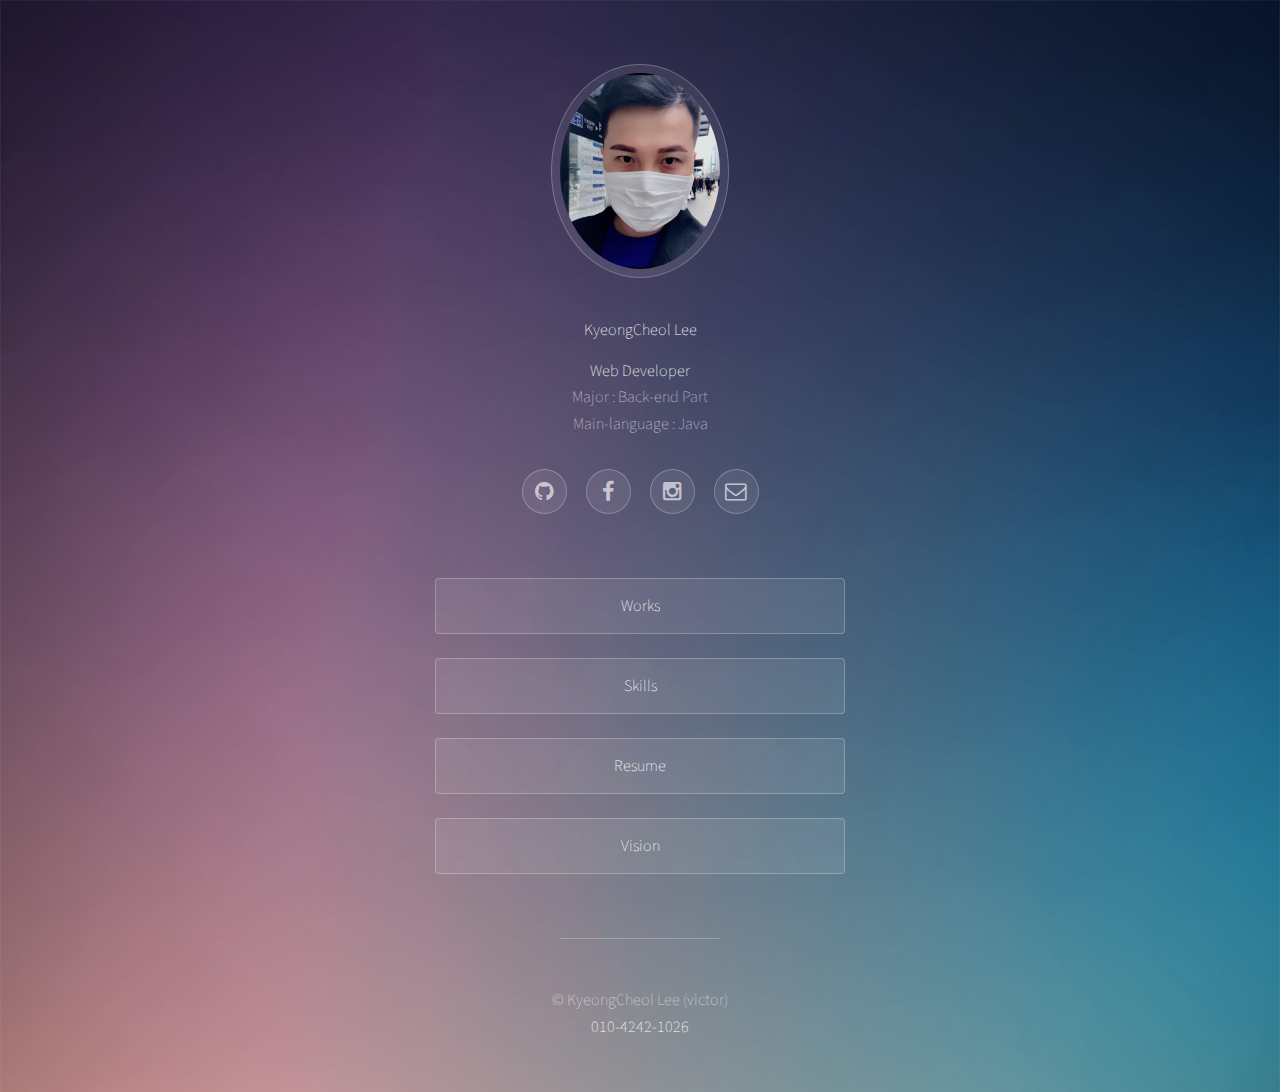
<file: index.html>
<!DOCTYPE HTML>
<html>

<head>
	<title>Visualize by TEMPLATED</title>
	<meta charset="utf-8" />
	<meta name="viewport" content="width=device-width, initial-scale=1" />
	<link rel="stylesheet" href="assets/css/main.css" />
</head>

<body>

	<!-- Wrapper -->
	<div id="wrapper">

		<!-- Header -->
		<header id="header">
			<span class="avatar"><img src="images/main.jpg" alt="" /></span>
			<h3>KyeongCheol Lee</h3>
			<p>
				<strong>Web Developer</strong><br>
				Major : Back-end Part<br>
				Main-language : Java
			</p>
			<ul class="icons">
				<li><a href="https://github.com/VICOTR-LEE" class="icon style2 fa-brands fa-github"><span
							class="label">Github</span></a></li>
				<li><a href="https://www.facebook.com/lee.kyeongcheol.1/" class="icon style2 fa-facebook"><span
							class="label">Facebook</span></a></li>
				<li><a href="https://www.instagram.com/lee_voooot/" class="icon style2 fa-instagram"><span
							class="label">Instagram</span></a></li>
				<li><a href="mailto:jjfyk789@naver.com" class="icon style2 fa-envelope-o"><span
							class="label">Email</span></a></li>
			</ul>
		</header>


		<!-- Main -->
		<section id="main">

			<!-- Thumbnails -->
			<section class="thumbnails">
				<div>
					<a href="Works.html">
						<h3>Works</h3>
					</a>
					<a href="Skills.html">
						<h3>Skills</h3>
					</a>
					<a href="Resume.html">
						<h3>Resume</h3>
					</a>
					<a href="Vision.html">
						<h3>Vision</h3>
					</a>
				</div>
			</section>

		</section>

		<!-- Footer -->
		<footer id="footer">
			<p style="text-align: center; margin: 20px;">&copy; KyeongCheol Lee (victor)<br>
				<strong>010-4242-1026</strong>
			</p>
		</footer>

	</div>
</body>

</html>
</file>
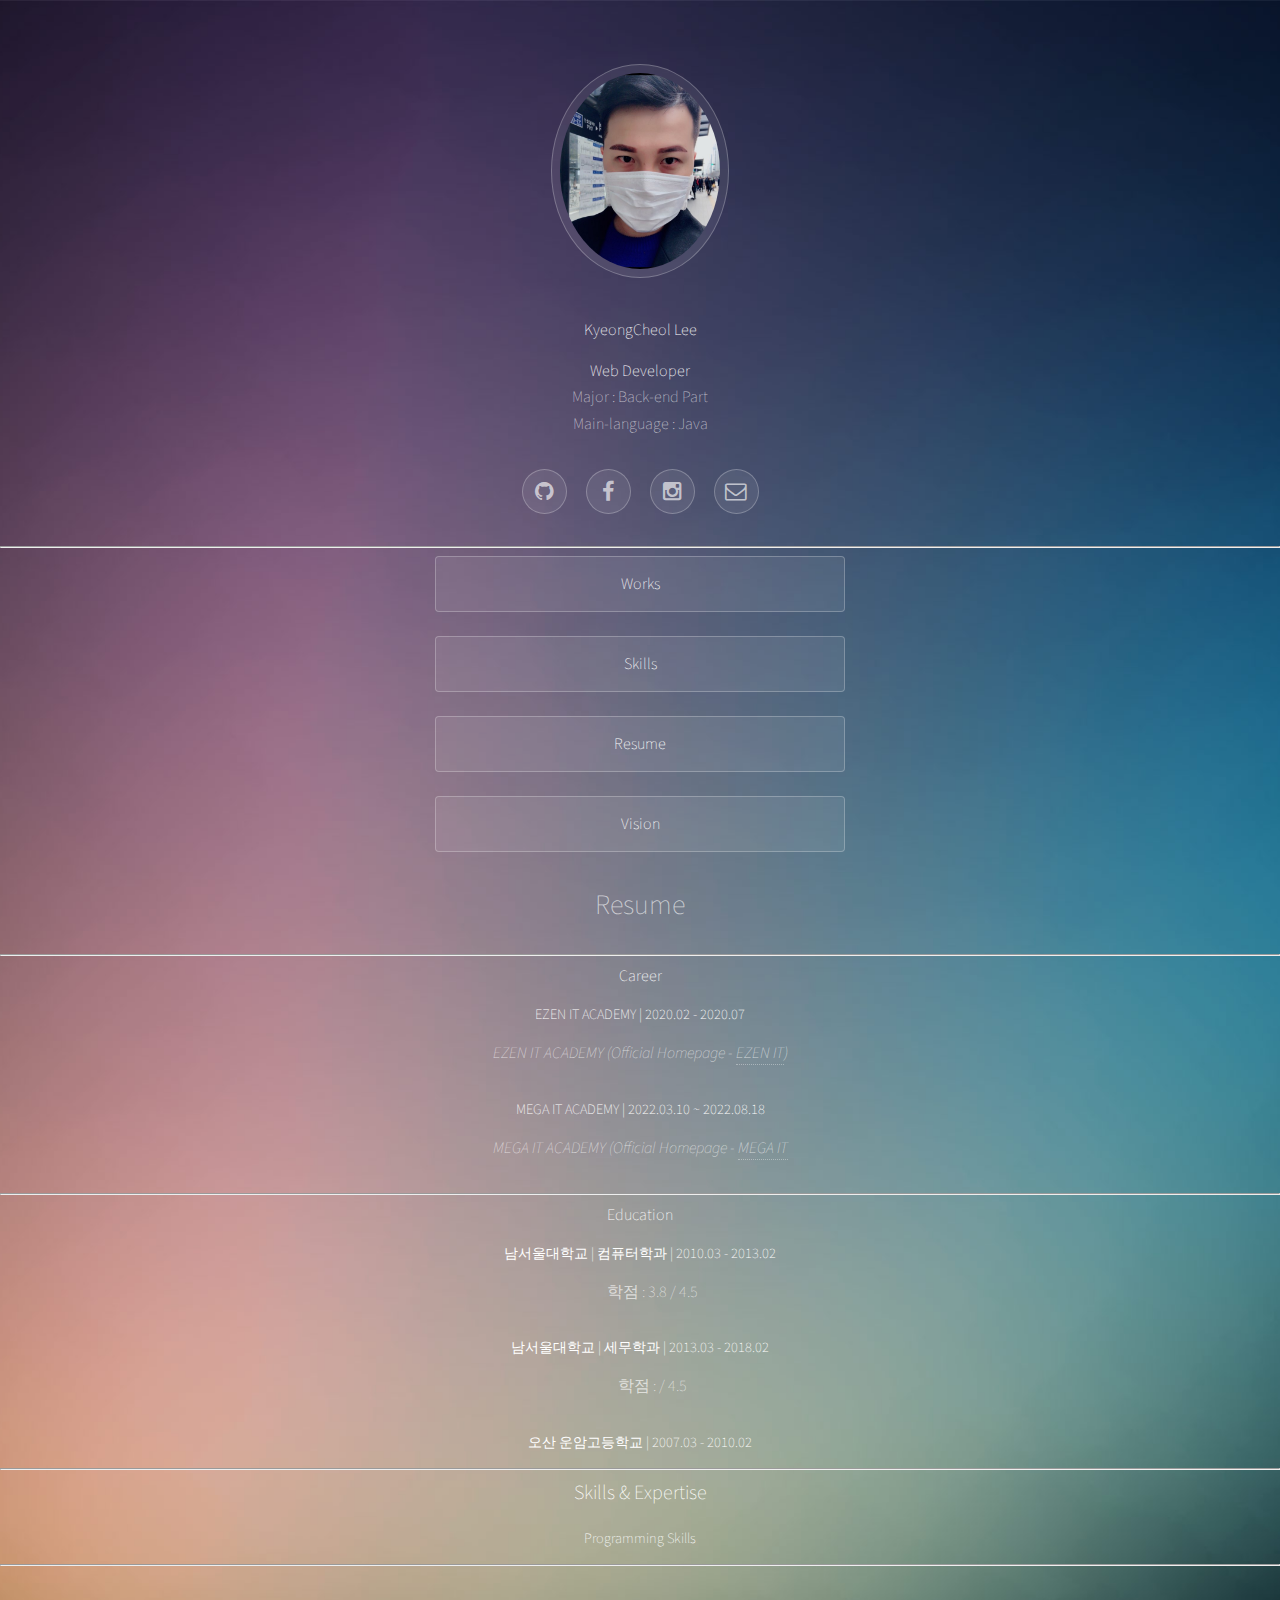
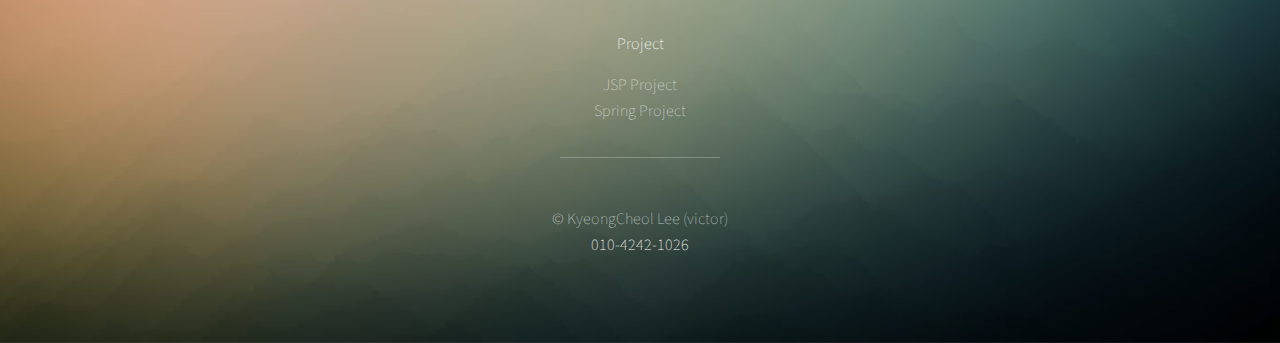
<file: Resume.html>
<!DOCTYPE HTML>
<html>

<head>
	<title>Visualize by TEMPLATED</title>
	<meta charset="utf-8" />
	<meta name="viewport" content="width=device-width, initial-scale=1" />
	<link rel="stylesheet" href="assets/css/main.css" />
</head>

<body>

	<!-- Wrapper -->
	<div id="wrapper">

		<!-- Header -->
		<header id="header">
			<span class="avatar"><img src="images/main.jpg" alt="" /></span>
			<h3>KyeongCheol Lee</h3>
			<p>
				<strong>Web Developer</strong><br>
				Major : Back-end Part<br>
				Main-language : Java
			<ul class="icons">
				<li><a href="https://github.com/VICOTR-LEE" class="icon style2 fa-brands fa-github"><span
							class="label">Github</span></a></li>
				<li><a href="https://www.facebook.com/lee.kyeongcheol.1/" class="icon style2 fa-facebook"><span
							class="label">Facebook</span></a></li>
				<li><a href="https://www.instagram.com/lee_voooot/" class="icon style2 fa-instagram"><span
							class="label">Instagram</span></a></li>
				<li><a href="mailto:jjfyk789@naver.com" class="icon style2 fa-envelope-o"><span
							class="label">Email</span></a></li>
			</ul>
			<hr>

			<!-- Main -->
			<section id="main">

				<!-- Thumbnails -->
				<section class="thumbnails">
					<div>
						<a href="/index.html">
							<h3>Works</h3>
						</a>
						<a href="/Skills.html">
							<h3>Skills</h3>
						</a>
						<a href="/Resume.html">
							<h3>Resume</h3>
						</a>
						<a href="/Vision.html">
							<h3>Vision</h3>
						</a>
					</div>
				</section>

			</section>

			<div>
			</div>
			<div class="col-md-9">
				<div id="content">
					<h1 id="skills">Resume</h1>
					<hr />
					<!-- Moblie -->
					<h3 class="section">Career</h3>
					<h5 id="ezen"><strong>EZEN IT ACADEMY</strong> | 2020.02 - 2020.07</h5>
					<p><em>EZEN IT ACADEMY (Official Homepage - <a href="https://www.ezenac.co.kr/" target="_blank">EZEN
								IT</a>)</em></p>
					<h5 id="megait"><strong>MEGA IT ACADEMY</strong> | 2022.03.10 ~ 2022.08.18</h5>
					<p><em>MEGA IT ACADEMY (Official Homepage - <a href="http://www.it-megastudy.co.kr/"
								target="_blank">MEGA IT</a></em></p>
					<hr>

					<h3 class="section">Education</h3>

					<h5 id="남서울대학교--컴퓨터학과--전공--201003---201302-재학">남서울대학교 | 컴퓨터학과 | 2010.03 - 2013.02 </h5>
					<ul>
						<li>학점 : 3.8 / 4.5</li>
					</ul>
					<h5 id="남서울대학교--세무학과--전공--201303---201802-졸업">남서울대학교 | 세무학과 | 2013.03 - 2018.02 </h5>

					<ul>
						<li>학점 : / 4.5</li>
					</ul>

					<h5 id="운암고등학교--200703---201002">오산 운암고등학교 | 2007.03 - 2010.02</h5>
					<hr />

					<h3 class="section1">Skills &amp; Expertise</h3>

					<h5 id="programming-skills">Programming Skills</h5>
					<li></li>
					<li></li>
					<li></li>
					<li></li>
					<hr />

					<p><br /></p>

					<h3 class="section">Project</h3>
					<li href="#">JSP Project</li>
					<li href="#">Spring Project</li>
					<li></li>
				</div>


				<footer id="footer">
					<p style="text-align: center; margin: 20px;">&copy; KyeongCheol Lee (victor)<br>
						<strong>010-4242-1026</strong>
					</p>
				</footer>
</file>
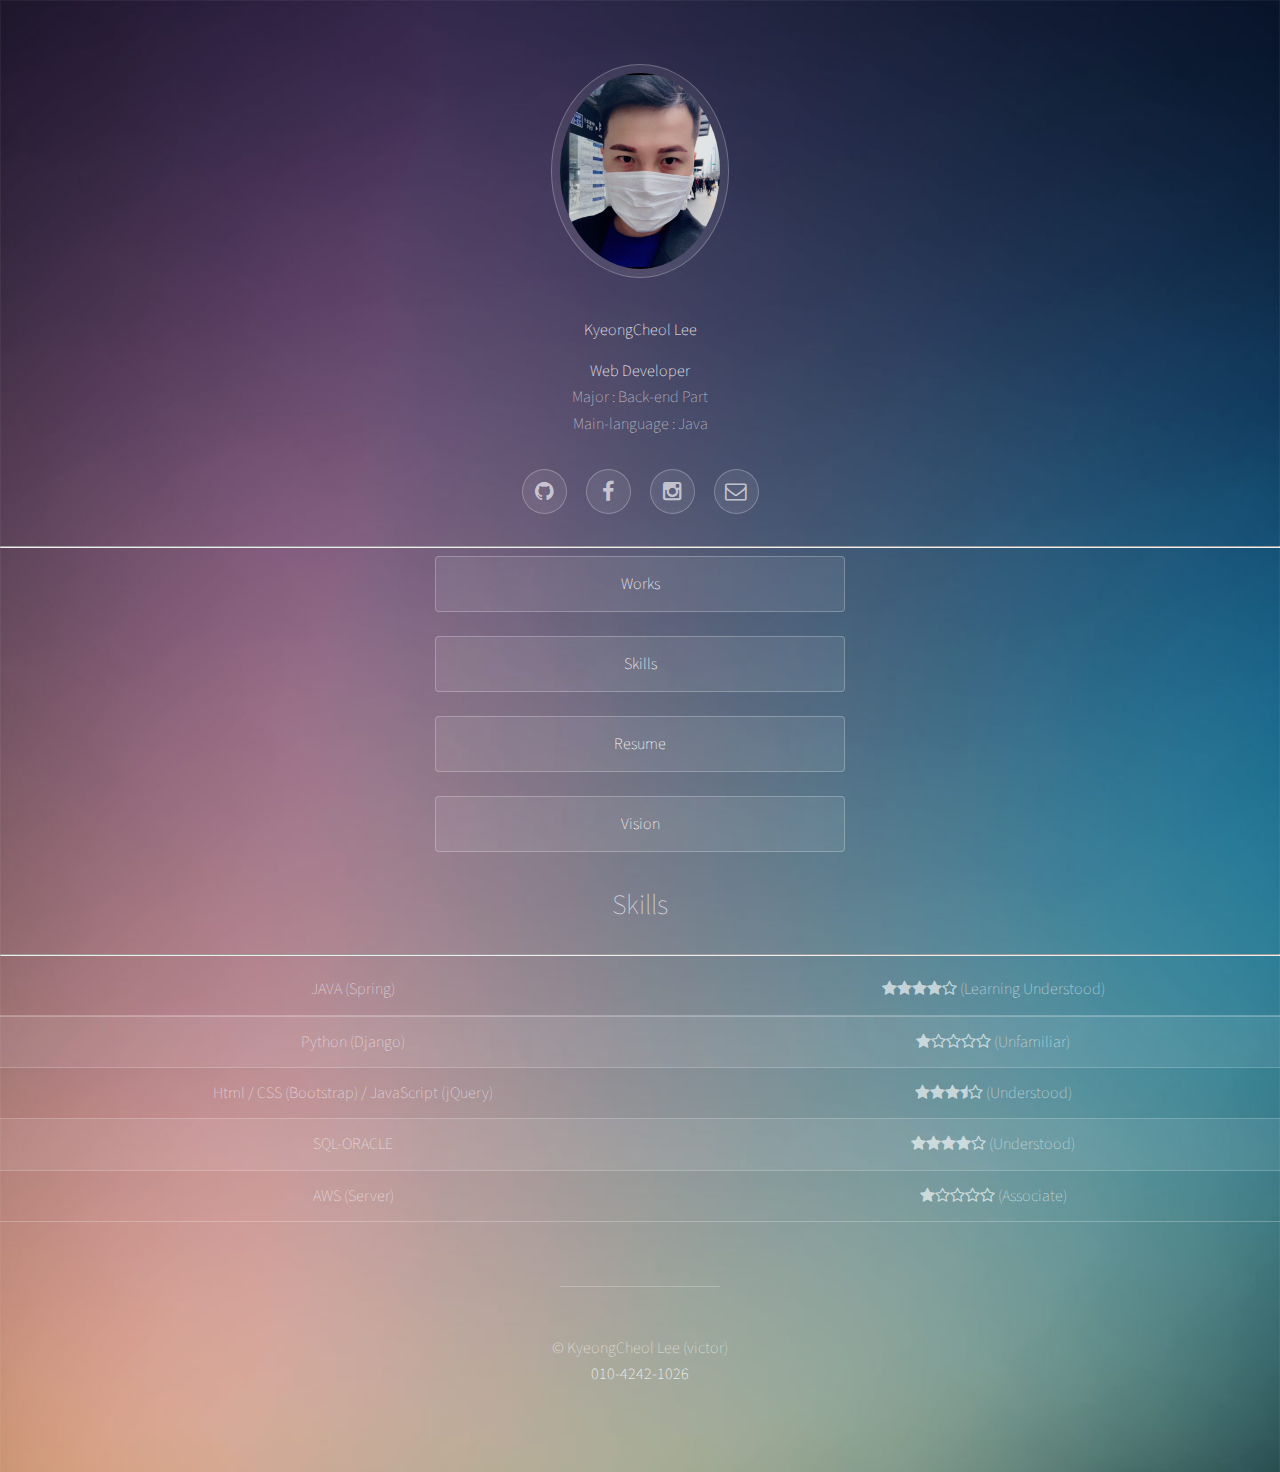
<file: Skills.html>
<!DOCTYPE HTML>
<html>
	<head>
		<title>Visualize by TEMPLATED</title>
		<meta charset="utf-8" />
		<meta name="viewport" content="width=device-width, initial-scale=1" />
		<link rel="stylesheet" href="assets/css/main.css" />
	</head>
	<body>

		<!-- Wrapper -->
			<div id="wrapper">

				<!-- Header -->
					<header id="header">
						<span class="avatar"><img src="images/main.jpg" alt="" /></span>
						<h3>KyeongCheol Lee</h3>
						<p>
						    <strong>Web Developer</strong><br>
						    Major : Back-end Part<br>
						    Main-language : Java
						</p>
						<ul class="icons">
							<li><a href="https://github.com/VICOTR-LEE" class="icon style2 fa-brands fa-github"><span class="label">Github</span></a></li>
							<li><a href="https://www.facebook.com/lee.kyeongcheol.1/" class="icon style2 fa-facebook"><span class="label">Facebook</span></a></li>
							<li><a href="https://www.instagram.com/lee_voooot/" class="icon style2 fa-instagram"><span class="label">Instagram</span></a></li>
							<li><a href="mailto:jjfyk789@naver.com" class="icon style2 fa-envelope-o"><span class="label">Email</span></a></li>
						</ul>
						<hr>

<!-- Main -->
					<section id="main">

						<!-- Thumbnails -->
							<section class="thumbnails">
								<div>
									<a href="/index.html">						
								        <h3>Works</h3>
									</a>
									<a href="/Skills.html">
										<h3>Skills</h3>
									</a>
									<a href="/Resume.html">
										<h3>Resume</h3>
									</a>
									<a href="/Vision.html">
										<h3>Vision</h3>
									</a>											
								</div>
							</section>

					</section>

				<div>
			</div>
			<div class="col-md-9">
				<div id="content">
					<h1 id="skills">Skills</h1>
<hr />

<!--  <h3 class="section">Programming</h3>  -->

<!-- Moblie -->
<div class="visible-xs">
	<table class="table small">
		<thead>
			<tr>
				<td>JAVA (Spring)</td>
				<td>
					<i class="fa fa-star"></i><i class="fa fa-star"></i><i class="fa fa-star"></i><i class="fa fa-star"></i><i class="fa fa-star-o"></i>
					(Learning Understood)
				</td>
			</tr>
		</thead>
		<tbody>
			<tr>
				<td>Python (Django)</td>
				<td>
					<i class="fa fa-star"></i><i class="fa fa-star-o"></i><i class="fa fa-star-o"></i><i class="fa fa-star-o"></i><i class="fa fa-star-o"></i>
					(Unfamiliar)
				</td>
			</tr>
			<tr>
				<td>Html / CSS (Bootstrap) / JavaScript (jQuery)</td>
				<td>
					<i class="fa fa-star"></i><i class="fa fa-star"></i><i class="fa fa-star"></i><i class="fa fa-star-half"></i><i class="fa fa-star-o"></i>
					(Understood)
				</td>
			</tr>
			<tr>
				<td>SQL-ORACLE</td>
				<td>
					<i class="fa fa-star"></i><i class="fa fa-star"></i><i class="fa fa-star"></i><i class="fa fa-star"></i><i class="fa fa-star-o"></i>
					(Understood)
				</td>
			</tr>
			<tr>
				<td>AWS (Server)</td>
				<td>
					<i class="fa fa-star"></i><i class="fa fa-star-o"></i><i class="fa fa-star-o"></i><i class="fa fa-star-o"></i><i class="fa fa-star-o"></i>
					(Associate)
				</td>
			</tr>
		</tbody>
	</table>
</div>	
         <footer id="footer">
						<p style="text-align: center; margin: 20px;">&copy; KyeongCheol Lee (victor)<br>
						<strong>010-4242-1026</strong>
						</p>
					</footer>
</file>
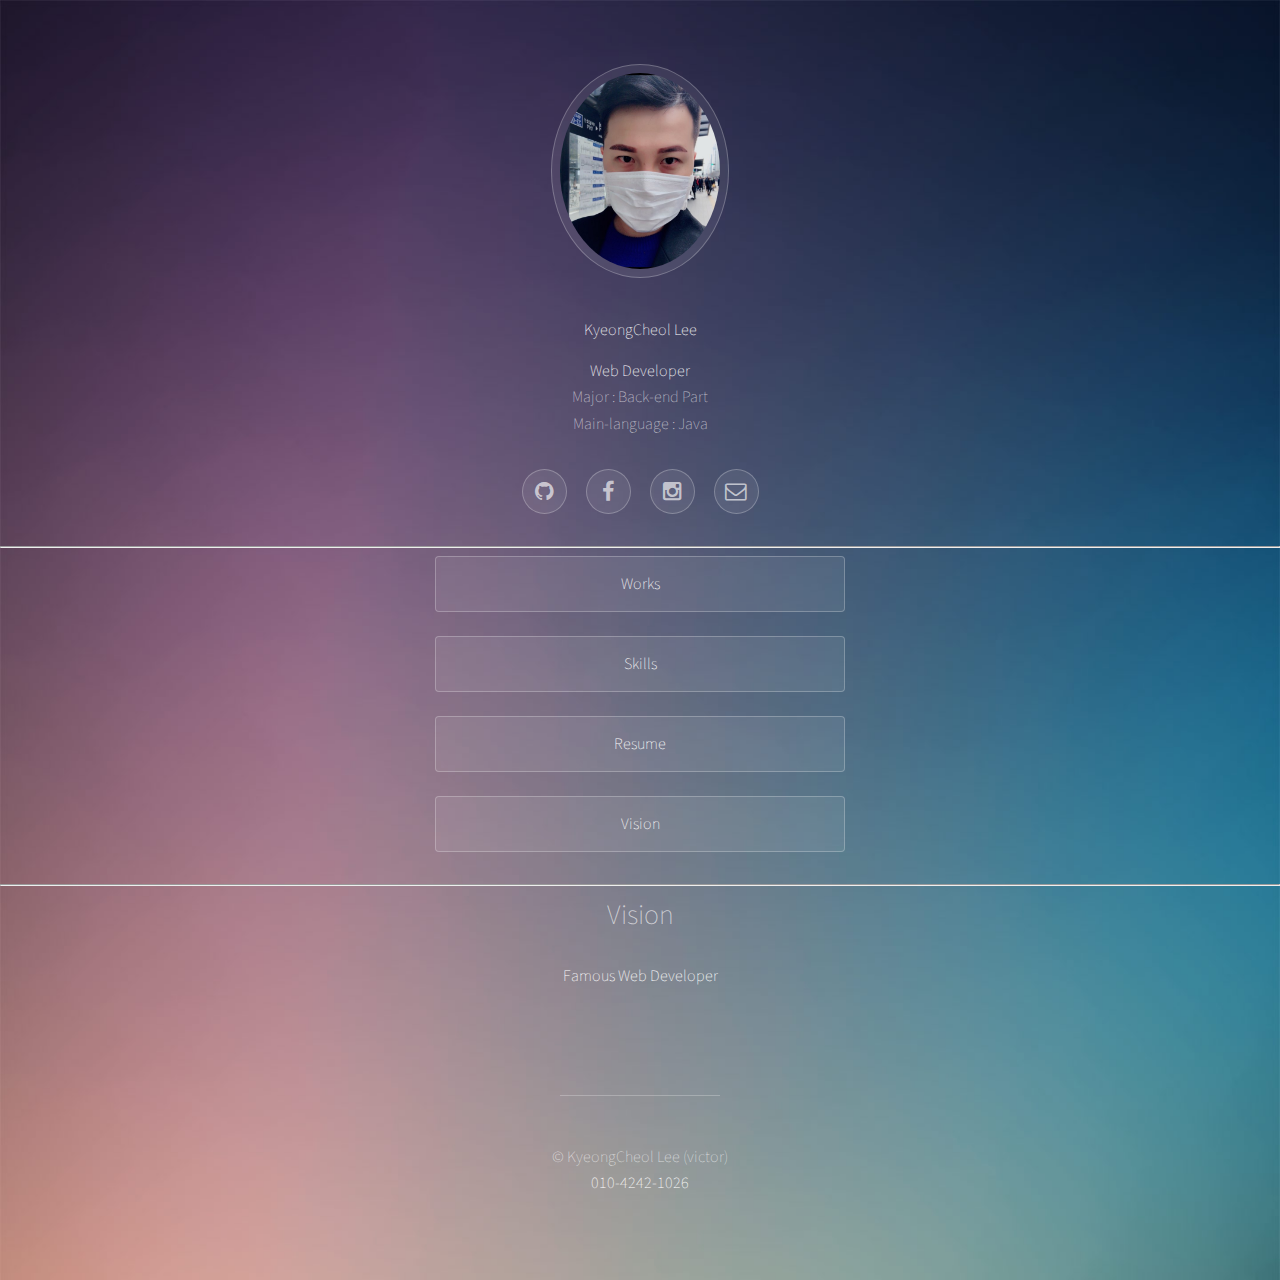
<file: Vision.html>
<!DOCTYPE HTML>
<html>
	<head>
		<title>Visualize by TEMPLATED</title>
		<meta charset="utf-8" />
		<meta name="viewport" content="width=device-width, initial-scale=1" />
		<link rel="stylesheet" href="assets/css/main.css" />
	</head>
	<body>

		<!-- Wrapper -->
			<div id="wrapper">

				<!-- Header -->
					<header id="header">
						<span class="avatar"><img src="images/main.jpg" alt="" /></span>
						<h3>KyeongCheol Lee</h3>
						<p>
						    <strong>Web Developer</strong><br>
						    Major : Back-end Part<br>
						    Main-language : Java
						</p>
						<ul class="icons">
							<li><a href="https://github.com/VICOTR-LEE" class="icon style2 fa-brands fa-github"><span class="label">Github</span></a></li>
							<li><a href="https://www.facebook.com/lee.kyeongcheol.1/" class="icon style2 fa-facebook"><span class="label">Facebook</span></a></li>
							<li><a href="https://www.instagram.com/lee_voooot/" class="icon style2 fa-instagram"><span class="label">Instagram</span></a></li>
							<li><a href="mailto:jjfyk789@naver.com" class="icon style2 fa-envelope-o"><span class="label">Email</span></a></li>
						</ul>
						<hr>

<!-- Main -->
					<section id="main">

						<!-- Thumbnails -->
							<section class="thumbnails">
								<div>
									<a href="/index.html">						
								        <h3>Works</h3>
									</a>
									<a href="/Skills.html">
										<h3>Skills</h3>
									</a>
									<a href="/Resume.html">
										<h3>Resume</h3>
									</a>
									<a href="/Vision.html">
										<h3>Vision</h3>
									</a>											
								</div>
							</section>

					</section>

				<div>
			</div>
			<hr />
<!-- Moblie -->
<div class="col-md-9">
				<div id="content">
					<h1 id="goal">Vision</h1>


<h4><strong>Famous Web Developer</strong></h4>

<p><br /></p>

<p><strong></strong>
<li></li>
<li></li>
<li></li>
</p>

				</div>

<footer id="footer">
						<p style="text-align: center; margin: 20px;">&copy; KyeongCheol Lee (victor)<br>
						<strong>010-4242-1026</strong>
						</p>
					</footer>
</file>
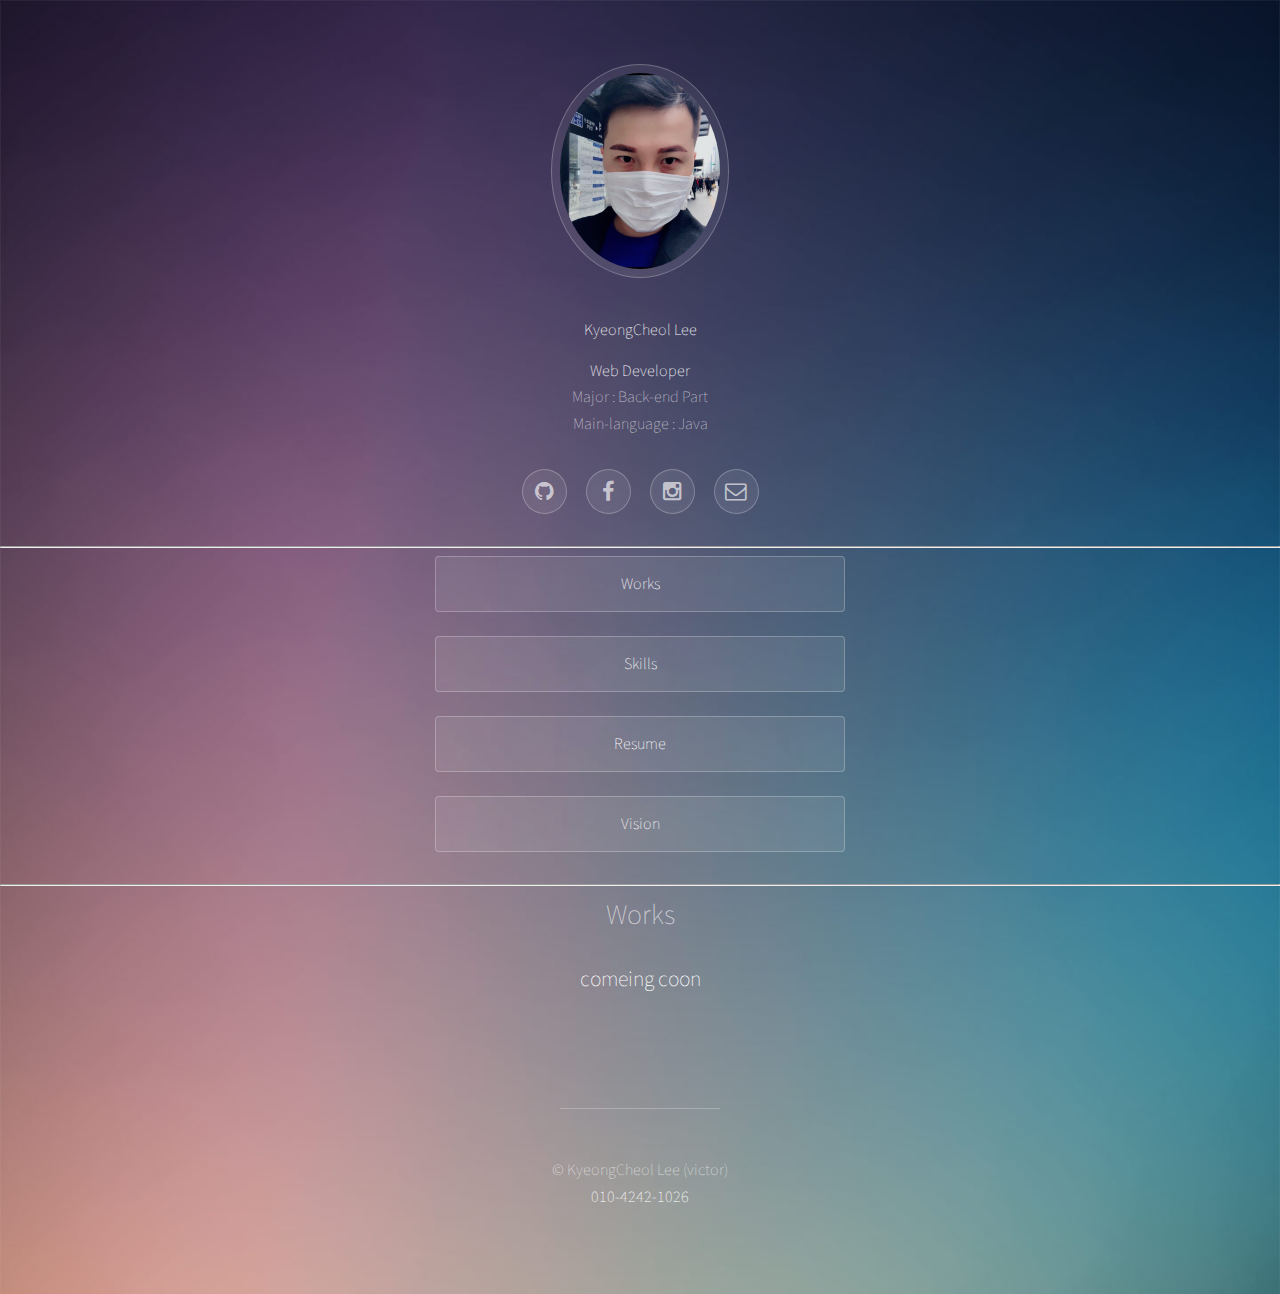
<file: Works.html>
<!DOCTYPE HTML>
<html>

<head>
    <title>Visualize by TEMPLATED</title>
    <meta charset="utf-8" />
    <meta name="viewport" content="width=device-width, initial-scale=1" />
    <link rel="stylesheet" href="assets/css/main.css" />
</head>

<body>

    <!-- Wrapper -->
    <div id="wrapper">

        <!-- Header -->
        <header id="header">
            <span class="avatar"><img src="images/main.jpg" alt="" /></span>
            <h3>KyeongCheol Lee</h3>
            <p>
                <strong>Web Developer</strong><br>
                Major : Back-end Part<br>
                Main-language : Java
            </p>
            <ul class="icons">
                <li><a href="https://github.com/VICOTR-LEE" class="icon style2 fa-brands fa-github"><span
                            class="label">Github</span></a></li>
                <li><a href="https://www.facebook.com/lee.kyeongcheol.1/" class="icon style2 fa-facebook"><span
                            class="label">Facebook</span></a></li>
                <li><a href="https://www.instagram.com/lee_voooot/" class="icon style2 fa-instagram"><span
                            class="label">Instagram</span></a></li>
                <li><a href="mailto:jjfyk789@naver.com" class="icon style2 fa-envelope-o"><span
                            class="label">Email</span></a></li>
            </ul>
            <hr>

            <!-- Main -->
            <section id="main">

                <!-- Thumbnails -->
                <section class="thumbnails">
                    <div>
                        <a href="/index.html">
                            <h3>Works</h3>
                        </a>
                        <a href="/Skills.html">
                            <h3>Skills</h3>
                        </a>
                        <a href="/Resume.html">
                            <h3>Resume</h3>
                        </a>
                        <a href="/Vision.html">
                            <h3>Vision</h3>
                        </a>
                    </div>
                </section>

            </section>

            <div>
            </div>
            <hr />
            <!-- Works -->
            <div class="col-md-9">
                <div id="content">
                    <h1 id="goal">Works</h1>
                    <h2><strong>comeing coon</strong></h2>

                    <p><br /></p>

                    <p><strong></strong>
                        <li></li>
                        <li></li>
                        <li></li>
                    </p>

                </div>

                <footer id="footer">
                    <p style="text-align: center; margin: 20px;">&copy; KyeongCheol Lee (victor)<br>
                        <strong>010-4242-1026</strong>
                    </p>
                </footer>
</file>
<file: assets/css/main.css>
@charset "UTF-8";
@import url(font-awesome.min.css);
@import url("http://fonts.googleapis.com/css?family=Source+Sans+Pro:200");

/*MAIN*/
li{list-style: none;}
body{font-weight: bold;}

/* Reset */

	html, body, div, span, applet, object, iframe, h1, h2, h3, h4, h5, h6, p, blockquote, pre, a, abbr, acronym, address, big, cite, code, del, dfn, em, img, ins, kbd, q, s, samp, small, strike, strong, sub, sup, tt, var, b, u, i, center, dl, dt, dd, ol, ul, li, fieldset, form, label, legend, table, caption, tbody, tfoot, thead, tr, th, td, article, aside, canvas, details, embed, figure, figcaption, footer, header, hgroup, menu, nav, output, ruby, section, summary, time, mark, audio, video {
		margin: 0;
		padding: 0;
		border: 0;
		font-size: 100%;
		font: inherit;
		vertical-align: baseline;
	}

	article, aside, details, figcaption, figure, footer, header, hgroup, menu, nav, section {
		display: block;
	}

	body {
		line-height: 1;
	}

	ol, ul {
		list-style: none;
	}

	blockquote, q {
		quotes: none;
	}

	blockquote:before, blockquote:after, q:before, q:after {
		content: '';
		content: none;
	}

	table {
		border-collapse: collapse;
		border-spacing: 0;
	}

	body {
		-webkit-text-size-adjust: none;
	}

/* Box Model */

	*, *:before, *:after {
		-moz-box-sizing: border-box;
		-webkit-box-sizing: border-box;
		box-sizing: border-box;
	}



/* Basic */

	@-ms-viewport {
		width: device-width;
	}

	body {
		-ms-overflow-style: scrollbar;
	}

	@media screen and (max-width: 480px) {

		html, body {
			min-width: 320px;
		}

	}

	body {
		background-color: #000;
		background-image: url("../../images/bg.jpg");
		background-size: cover;
		background-position: top center;
	}

		body.is-loading *, body.is-loading *:before, body.is-loading *:after {
			-moz-animation: none !important;
			-webkit-animation: none !important;
			-ms-animation: none !important;
			animation: none !important;
			-moz-transition: none !important;
			-webkit-transition: none !important;
			-ms-transition: none !important;
			transition: none !important;
		}

/* Type */

	body, input, select, textarea {
		color: rgba(255, 255, 255, 0.65);
		font-family: "Source Sans Pro", Helvetica, sans-serif;
		font-size: 13pt;
		font-weight: 200;
		line-height: 1.65;
	}

		@media screen and (max-width: 1280px) {

			body, input, select, textarea {
				font-size: 12pt;
			}

		}

	a {
		color: inherit;
		text-decoration: none;
		border-bottom: dotted 1px rgba(255, 255, 255, 0.35);
		-moz-transition: border-bottom-color 0.2s ease-in-out, color 0.2s ease-in-out;
		-webkit-transition: border-bottom-color 0.2s ease-in-out, color 0.2s ease-in-out;
		-ms-transition: border-bottom-color 0.2s ease-in-out, color 0.2s ease-in-out;
		transition: border-bottom-color 0.2s ease-in-out, color 0.2s ease-in-out;
	}

		a:hover {
			color: #ffffff;
			border-bottom-color: transparent;
		}

	strong, b {
		color: #ffffff;
		font-weight: 200;
	}

	em, i {
		font-style: italic;
	}

	p {
		margin: 0 0 2em 0;
	}

	h1, h2, h3, h4, h5, h6 {
		color: #ffffff;
		font-weight: 200;
		line-height: 1.5;
		margin: 0 0 1em 0;
	}

		h1 a, h2 a, h3 a, h4 a, h5 a, h6 a {
			color: inherit;
			text-decoration: none;
		}

		@media screen and (max-width: 980px) {

			h1 br, h2 br, h3 br, h4 br, h5 br, h6 br {
				display: none;
			}

		}

	h1 {
		font-size: 1.75em;
	}

		@media screen and (max-width: 980px) {

			h1 {
				font-size: 1.5em;
			}

		}

		@media screen and (max-width: 736px) {

			h1 {
				font-size: 1.25em;
			}

		}

	h2 {
		font-size: 1.35em;
	}

		@media screen and (max-width: 736px) {

			h2 {
				font-size: 1em;
			}

		}

	h3 {
		font-size: 1em;
	}

	h4 {
		font-size: 1em;
	}

	h5 {
		font-size: 0.9em;
	}

	h6 {
		font-size: 0.7em;
	}

	sub {
		font-size: 0.8em;
		position: relative;
		top: 0.5em;
	}

	sup {
		font-size: 0.8em;
		position: relative;
		top: -0.5em;
	}

	blockquote {
		border-left: solid 4px rgba(255, 255, 255, 0.25);
		font-style: italic;
		margin: 0 0 2em 0;
		padding: 0.5em 0 0.5em 2em;
	}

	code {
		background: rgba(255, 255, 255, 0.075);
		border-radius: 4px;
		border: solid 1px rgba(255, 255, 255, 0.25);
		font-family: "Courier New", monospace;
		font-size: 0.9em;
		margin: 0 0.25em;
		padding: 0.25em 0.65em;
	}

	
		pre code {
			display: block;
			line-height: 1.75;
			padding: 1em 1.5em;
			overflow-x: auto;
		}

	

	.align-left {
		text-align: left;
	}

	.align-center {
		text-align: center;
	}

	.align-right {
		text-align: right;
	}






/* Icon */

	.icon {
		text-decoration: none;
		border-bottom: none;
		position: relative;
	}

		.icon:before {
			-moz-osx-font-smoothing: grayscale;
			-webkit-font-smoothing: antialiased;
			font-family: FontAwesome;
			font-style: normal;
			font-weight: normal;
			text-transform: none !important;
		}

		.icon > .label {
			display: none;
		}

		.icon.style2 {
			-moz-transition: all 0.2s ease;
			-webkit-transition: all 0.2s ease;
			-ms-transition: all 0.2s ease;
			transition: all 0.2s ease;
			border-radius: 100%;
			display: inline-block;
			padding: 0.5em;
			border: solid 1px rgba(255, 255, 255, 0.25);
			background-color: rgba(255, 255, 255, 0.075);
		}

			.icon.style2:before {
				display: block;
				width: 1.25em;
				height: 1.25em;
				line-height: 1.25em;
				font-size: 1.35em;
			}

			.icon.style2:hover {
				background-color: rgba(255, 255, 255, 0.25);
			}

			@media screen and (max-width: 736px) {

				.icon.style2:before {
					font-size: 1em;
				}

			}



/* List */

	ol {
		list-style: decimal;
		margin: 0 0 2em 0;
		padding-left: 1.25em;
	}

		ol li {
			padding-left: 0.25em;
		}

	ul {
		list-style: disc;
		margin: 0 0 2em 0;
		padding-left: 1em;
	}

		ul li {
			padding-left: 0.5em;
		}

		ul.alt {
			list-style: none;
			padding-left: 0;
		}

			ul.alt li {
				border-top: solid 1px rgba(255, 255, 255, 0.25);
				padding: 0.5em 0;
			}

				ul.alt li:first-child {
					border-top: 0;
					padding-top: 0;
				}

		ul.icons {
			cursor: default;
			list-style: none;
			padding-left: 0;
		}

			ul.icons li {
				display: inline-block;
				padding: 0 1em 0 0;
			}

				ul.icons li:last-child {
					padding-right: 0;
				}

		ul.actions {
			cursor: default;
			list-style: none;
			padding-left: 0;
		}

			ul.actions li {
				display: inline-block;
				padding: 0 1em 0 0;
				vertical-align: middle;
			}

				ul.actions li:last-child {
					padding-right: 0;
				}

			ul.actions.small li {
				padding: 0 0.5em 0 0;
			}

			ul.actions.vertical li {
				display: block;
				padding: 1em 0 0 0;
			}

				ul.actions.vertical li:first-child {
					padding-top: 0;
				}

				ul.actions.vertical li > * {
					margin-bottom: 0;
				}

			ul.actions.vertical.small li {
				padding: 0.5em 0 0 0;
			}

				ul.actions.vertical.small li:first-child {
					padding-top: 0;
				}

			ul.actions.fit {
				display: table;
				margin-left: -1em;
				padding: 0;
				table-layout: fixed;
				width: calc(100% + 1em);
			}

				ul.actions.fit li {
					display: table-cell;
					padding: 0 0 0 1em;
				}

					ul.actions.fit li > * {
						margin-bottom: 0;
					}

				ul.actions.fit.small {
					margin-left: -0.5em;
					width: calc(100% + 0.5em);
				}

					ul.actions.fit.small li {
						padding: 0 0 0 0.5em;
					}

			@media screen and (max-width: 480px) {

				ul.actions {
					margin: 0 0 2em 0;
				}

					ul.actions li {
						padding: 1em 0 0 0;
						display: block;
						text-align: center;
						width: 100%;
					}

						ul.actions li:first-child {
							padding-top: 0;
						}

						ul.actions li > * {
							width: 100%;
							margin: 0 !important;
						}

							ul.actions li > *.icon:before {
								margin-left: -2em;
							}

					ul.actions.small li {
						padding: 0.5em 0 0 0;
					}

						ul.actions.small li:first-child {
							padding-top: 0;
						}

			}

	dl {
		margin: 0 0 2em 0;
	}

		dl dt {
			display: block;
			font-weight: 200;
			margin: 0 0 1em 0;
		}

		dl dd {
			margin-left: 2em;
		}

/* Table */

	.table-wrapper {
		-webkit-overflow-scrolling: touch;
		overflow-x: auto;
	}

	table {
		margin: 0 0 2em 0;
		width: 100%;
	}

		table tbody tr {
			border: solid 1px rgba(255, 255, 255, 0.25);
			border-left: 0;
			border-right: 0;
		}

			table tbody tr:nth-child(2n + 1) {
				background-color: rgba(255, 255, 255, 0.075);
			}

		table td {
			padding: 0.75em 0.75em;
		}

		table th {
			color: #ffffff;
			font-size: 0.9em;
			font-weight: 200;
			padding: 0 0.75em 0.75em 0.75em;
			text-align: left;
		}

		table thead {
			border-bottom: solid 2px rgba(255, 255, 255, 0.25);
		}

		table tfoot {
			border-top: solid 2px rgba(255, 255, 255, 0.25);
		}

		table.alt {
			border-collapse: separate;
		}

			table.alt tbody tr td {
				border: solid 1px rgba(255, 255, 255, 0.25);
				border-left-width: 0;
				border-top-width: 0;
			}

				table.alt tbody tr td:first-child {
					border-left-width: 1px;
				}

			table.alt tbody tr:first-child td {
				border-top-width: 1px;
			}

			table.alt thead {
				border-bottom: 0;
			}

			table.alt tfoot {
				border-top: 0;
			}



/* Thumbnails */

	.thumbnails {
		display: -moz-flex;
		display: -webkit-flex;
		display: -ms-flex;
		display: flex;
		-moz-flex-direction: row;
		-webkit-flex-direction: row;
		-ms-flex-direction: row;
		flex-direction: row;
		position: relative;
		margin: 0 0 2em -2em;
        z-index: 1000;
	}

		.thumbnails a {
			-moz-transition: all 0.2s ease;
			-webkit-transition: all 0.2s ease;
			-ms-transition: all 0.2s ease;
			transition: all 0.2s ease;
			border-bottom: none;
			display: block;
			width: 100%;
			margin: 0 0 2em 0;
			text-align: center;
			border-radius: 4px;
			box-shadow: inset 0 0 0 1px rgba(255, 255, 255, 0.25);
			background-color: rgba(255, 255, 255, 0.075);
			cursor: pointer;
			outline: 0;
			overflow: hidden;
		}

			.thumbnails a h3 {
				margin: 1em;
			}

			.thumbnails a:hover {
				background-color: rgba(255, 255, 255, 0.25);
				box-shadow: inset 0 0 0 1px rgba(255, 255, 255, 0.25), 0 0 0.5em 0 #FF6382;
			}

		.thumbnails > div {
			display: -moz-flex;
			display: -webkit-flex;
			display: -ms-flex;
			display: flex;
			-moz-flex-direction: column;
			-webkit-flex-direction: column;
			-ms-flex-direction: column;
			flex-direction: column;
			width: calc(100% / 3);
			padding-left: 2em;
            margin: 0 auto;
		}

			.thumbnails > div > :last-child {
				margin-bottom: 0;
			}

		@media screen and (max-width: 1280px) {

			.thumbnails {
				margin: 0 0 2em -1.5em;
			}

				.thumbnails a {
					margin: 0 0 1.5em 0;
				}

				.thumbnails > div {
					padding-left: 1.5em;
				}

		}

		@media screen and (max-width: 980px) {

			.thumbnails h3 {
				font-size: 0.8em;
			}

		}

		@media screen and (max-width: 480px) {

			.thumbnails {
				display: block;
                }

				.thumbnails a {
					margin: 0 0 2em 0 !important;
				}

				.thumbnails > div {
					display: block;
					width: 100%;
				}

					.thumbnails > div:last-child > :last-child {
						margin-bottom: 0 !important;
					}

				.thumbnails h3 {
					font-size: 1em;
				}

		}





/* Header */

	#header {
		text-align: center;
		padding: 6em 0 4em 0;
	}

		#header h1 {
			color: rgba(255, 255, 255, 0.65);
		}

		#header .avatar {
			border-radius: 100%;
			display: inline-block;
			margin: 0 0 2em 0;
			padding: 0.5em;
			border: solid 1px rgba(255, 255, 255, 0.25);
			background-color: rgba(255, 255, 255, 0.075);
		}

			#header .avatar img {
				border-radius: 100%;
				display: block;
				width: 10em;
			}

		@media screen and (max-width: 1280px) {

			#header {
				padding: 4em 0 2em 0;
			}

		}

/* Footer */

	#footer {
		text-align: center;
		padding: 4em 0 4em 0;
	}

		#footer:before {
			content: '';
			border-top: solid 1px rgba(255, 255, 255, 0.25);
			width: 10em;
			display: block;
			margin: 0 auto 3em auto;
		}

		@media screen and (max-width: 1280px) {

			#footer {
				padding: 2em 0 2em 0;
			}

		}
/* Resume */

.section1{
    font-size: 20px;
    
}
</file>
